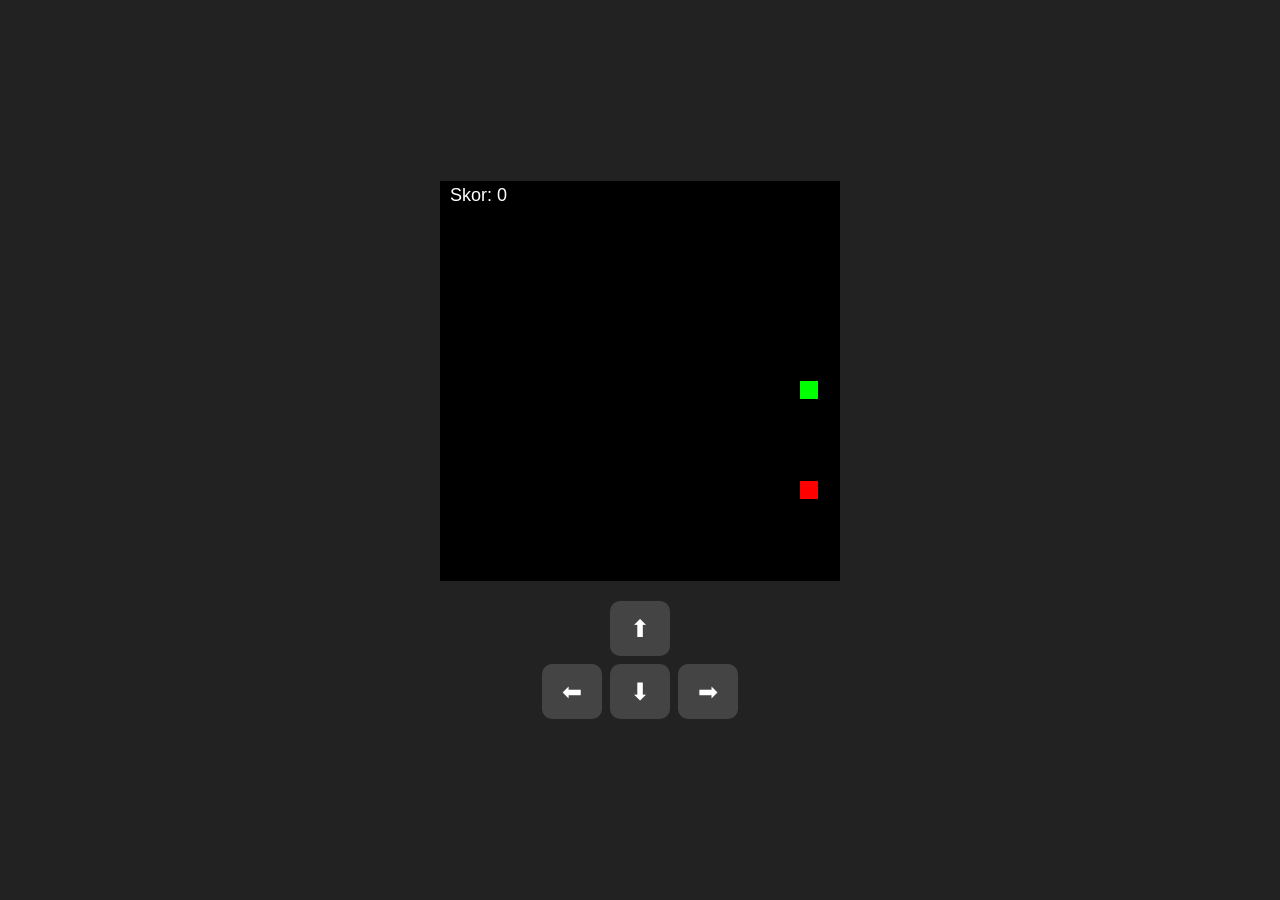
<file: game/index.html>
<!DOCTYPE html>
<html lang="id">
<head>
<meta charset="UTF-8">
<meta name="viewport" content="width=device-width, initial-scale=1.0">
<title>Snake Game</title>

<style>
body{
    margin:0;
    background:#222;
    display:flex;
    flex-direction:column;
    align-items:center;
    justify-content:center;
    height:100vh;
    font-family:Arial;
}

canvas{
    background:black;
}

.controls{
    margin-top:20px;
    display:grid;
    grid-template-columns:60px 60px 60px;
    gap:8px;
}

button{
    height:55px;
    font-size:24px;
    border:none;
    border-radius:10px;
    background:#444;
    color:white;
}

button:active{
    background:#666;
}
</style>
</head>

<body>

<canvas id="game" width="400" height="400"></canvas>

<div class="controls">
    <div></div>
    <button onclick="setDir('up')">⬆</button>
    <div></div>

    <button onclick="setDir('left')">⬅</button>
    <button onclick="setDir('down')">⬇</button>
    <button onclick="setDir('right')">➡</button>
</div>

<script>
const canvas = document.getElementById("game");
const ctx = canvas.getContext("2d");

const box = 20;
const total = 20;

let snake = [{x:10,y:10}];
let food = randomFood();

let dx = 1;
let dy = 0;
let score = 0;

function randomFood(){
    return {
        x: Math.floor(Math.random()*total),
        y: Math.floor(Math.random()*total)
    };
}

document.addEventListener("keydown", e=>{
    if(e.key==="ArrowUp") setDir("up");
    if(e.key==="ArrowDown") setDir("down");
    if(e.key==="ArrowLeft") setDir("left");
    if(e.key==="ArrowRight") setDir("right");
});

function setDir(dir){
    if(dir==="up" && dy===0){dx=0;dy=-1;}
    if(dir==="down" && dy===0){dx=0;dy=1;}
    if(dir==="left" && dx===0){dx=-1;dy=0;}
    if(dir==="right" && dx===0){dx=1;dy=0;}
}

function draw(){
    ctx.clearRect(0,0,400,400);

    // makanan
    ctx.fillStyle="red";
    ctx.fillRect(food.x*box, food.y*box, box-2, box-2);

    // kepala baru
    let head = {
        x: snake[0].x + dx,
        y: snake[0].y + dy
    };

    // tembus dinding
    if(head.x<0) head.x=19;
    if(head.x>19) head.x=0;
    if(head.y<0) head.y=19;
    if(head.y>19) head.y=0;

    // tabrak badan
    for(let s of snake){
        if(head.x===s.x && head.y===s.y){
            alert("Game Over! Skor: "+score);
            location.reload();
        }
    }

    snake.unshift(head);

    // makan
    if(head.x===food.x && head.y===food.y){
        score++;
        food=randomFood();
    }else{
        snake.pop();
    }

    // ular
    ctx.fillStyle="lime";
    for(let s of snake){
        ctx.fillRect(s.x*box, s.y*box, box-2, box-2);
    }

    // skor
    ctx.fillStyle="white";
    ctx.font="18px Arial";
    ctx.fillText("Skor: "+score,10,20);
}

setInterval(draw,120);
</script>

</body>
</html>
</file>
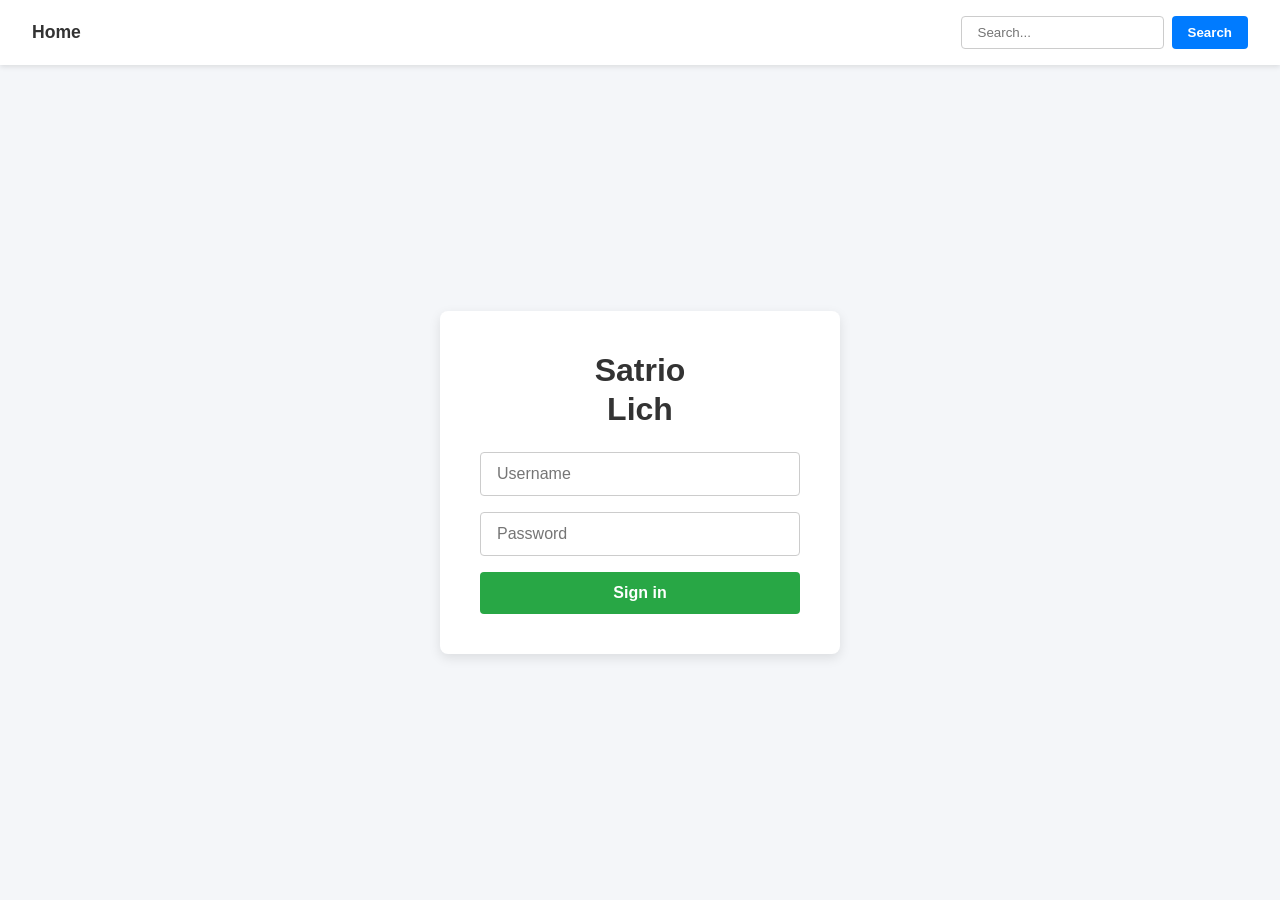
<file: tugas XI/login.html>
<!DOCTYPE html>
<html lang="en">
<head>
  <meta charset="UTF-8">
  <meta name="viewport" content="width=device-width, initial-scale=1.0">
  <title>A Web Page - Sign In</title>
  
  <style>
    /* Reset & Base Styling */
    * {
      box-sizing: border-box;
      margin: 0;
      padding: 0;
      font-family: Arial, sans-serif;
    }

    body {
      background-color: #f4f6f9;
      min-height: 100vh;
      display: flex;
      flex-direction: column;
    }

    /* Header / Navbar Styling */
    .navbar {
      display: flex;
      justify-content: space-between;
      align-items: center;
      padding: 1rem 2rem;
      background-color: #ffffff;
      box-shadow: 0 2px 5px rgba(0, 0, 0, 0.1);
    }

    .nav-links .nav-item {
      text-decoration: none;
      color: #333;
      font-weight: bold;
      font-size: 1.1rem;
      transition: color 0.2s;
    }

    .nav-links .nav-item:hover {
      color: #007bff;
    }

    .search-form {
      display: flex;
      gap: 0.5rem;
    }

    .search-input {
      padding: 0.5rem 1rem;
      border: 1px solid #ccc;
      border-radius: 4px;
      outline: none;
    }

    .search-input:focus {
      border-color: #007bff;
    }

    .btn-search {
      padding: 0.5rem 1rem;
      background-color: #007bff;
      color: white;
      border: none;
      border-radius: 4px;
      cursor: pointer;
      font-weight: bold;
      transition: background-color 0.2s;
    }

    .btn-search:hover {
      background-color: #0056b3;
    }

    /* Login Form Section */
    .login-container {
      flex: 1;
      display: flex;
      justify-content: center;
      align-items: center;
      padding: 2rem;
    }

    .login-card {
      background-color: #ffffff;
      padding: 2.5rem;
      border-radius: 8px;
      box-shadow: 0 4px 12px rgba(0, 0, 0, 0.1);
      width: 100%;
      max-width: 400px;
      text-align: center;
    }

    .brand-logo {
      font-size: 2rem;
      margin-bottom: 1.5rem;
      color: #333;
      line-height: 1.2;
    }

    .login-form {
      display: flex;
      flex-direction: column;
      gap: 1rem;
    }

    .form-group input {
      width: 100%;
      padding: 0.75rem 1rem;
      border: 1px solid #ccc;
      border-radius: 4px;
      font-size: 1rem;
      outline: none;
    }

    .form-group input:focus {
      border-color: #007bff;
    }

    .btn-submit {
      padding: 0.75rem;
      background-color: #28a745;
      color: white;
      border: none;
      border-radius: 4px;
      font-size: 1rem;
      font-weight: bold;
      cursor: pointer;
      transition: background-color 0.2s;
    }

    .btn-submit:hover {
      background-color: #218838;
    }

    .sr-only {
      position: absolute;
      width: 1px;
      height: 1px;
      padding: 0;
      margin: -1px;
      overflow: hidden;
      clip: rect(0, 0, 0, 0);
      border: 0;
    }
  </style>
</head>
<body>

  <header class="navbar">
    <nav class="nav-links">
      <a href="index.html" class="nav-item">Home</a>
    </nav>
    
    <div class="search-container">
      <form action="#" method="GET" class="search-form">
        <input 
          type="search" 
          name="query" 
          placeholder="Search..." 
          aria-label="Search"
          class="search-input"
        >
        <button type="submit" class="btn-search">Search</button>
      </form>
    </div>
  </header>

  <main class="login-container">
    <div class="login-card">
      <h1 class="brand-logo">Satrio<br>Lich</h1>
      
      <form class="login-form" action="#" method="POST">
        <div class="form-group">
          <label for="username" class="sr-only">Username</label>
          <input 
            type="text" 
            id="username" 
            name="lich" 
            placeholder="Username" 
            required
          >
        </div>

        <div class="form-group">
          <label for="password" class="sr-only">Password</label>
          <input 
            type="password" 
            id="password" 
            name="cihuy" 
            placeholder="Password" 
            required
          >
        </div>

        <button type="submit" class="btn-submit">Sign in</button>
      </form>
    </div>
  </main>

</body>
</html>
</file>
